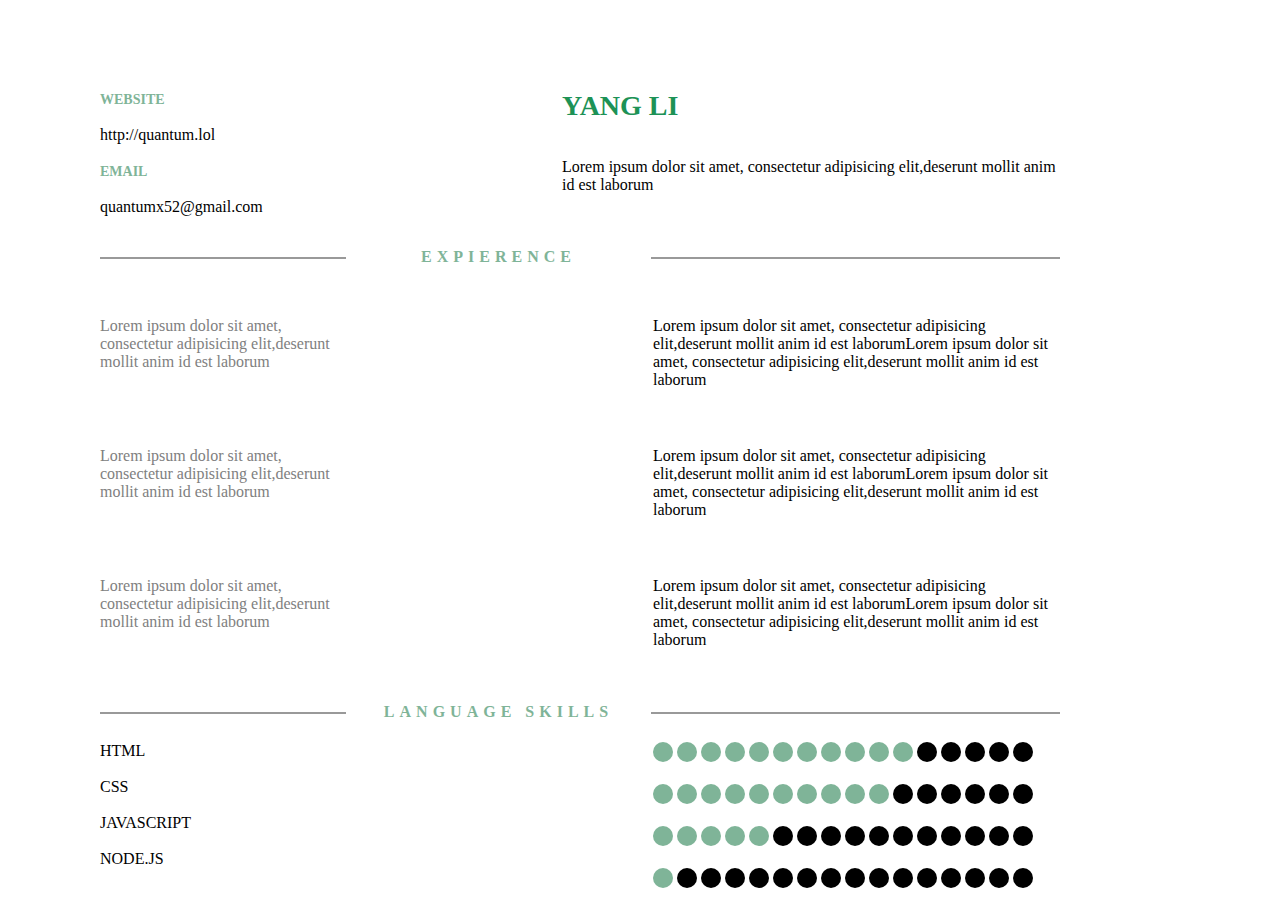
<file: 20161121/index.html>
<!DOCTYPE html>
<html lang="en">
	<head>
		<meta charset="UTF-8">
		<title>resume</title>
		<link link rel="stylesheet" type="text/css" href="style.css">
	</head>
	<body>
		<section>
			<div class="head">
			</div>
			<div class="t1">
				<div class="t11">
					<span>WEBSITE</span><br /><br />
					http://quantum.lol<br /><br />
					<span>EMAIL</span><br /><br />
					quantumx52@gmail.com
				</div>
				<div class="t12">
					<span>YANG LI</span>
					<br />
					<br />
					<br />
					Lorem ipsum dolor sit amet, consectetur adipisicing elit,deserunt mollit anim id est laborum
				</div>
			</div>
			<div id="space"><div id="div1"></div><div id="div3"><p>EXPIERENCE</p></div><div id="div2"></div></div>
		</div>
		<div class="t2">
			<div class="t21">
				<span>Lorem ipsum dolor sit amet, consectetur adipisicing elit,deserunt mollit anim id est laborum</span>
			</div>
			<div class="t22">
				<span>Lorem ipsum dolor sit amet, consectetur adipisicing elit,deserunt mollit anim id est laborumLorem ipsum dolor sit amet, consectetur adipisicing elit,deserunt mollit anim id est laborum</span>
			</div>
		</div>
		<div class="t3">
			<div class="t31">
				<span>Lorem ipsum dolor sit amet, consectetur adipisicing elit,deserunt mollit anim id est laborum</span>
			</div>
			<div class="t32">
				<span>Lorem ipsum dolor sit amet, consectetur adipisicing elit,deserunt mollit anim id est laborumLorem ipsum dolor sit amet, consectetur adipisicing elit,deserunt mollit anim id est laborum</span>
			</div>
		</div>
		<div class="t4">
			<div class="t41">
				<span>Lorem ipsum dolor sit amet, consectetur adipisicing elit,deserunt mollit anim id est laborum</span>
			</div>
			<div class="t42">
				<span>Lorem ipsum dolor sit amet, consectetur adipisicing elit,deserunt mollit anim id est laborumLorem ipsum dolor sit amet, consectetur adipisicing elit,deserunt mollit anim id est laborum</span>
			</div>
		</div>
		<div id="space"><div id="div1"></div><div id="div3"><p>LANGUAGE SKILLS</p></div><div id="div2"></div></div>
		<div class="l1">
			<div class="l11">
				HTML<br /><br />
				CSS<br /><br />
				JAVASCRIPT<br /><br />
				NODE.JS<br /><br />
			</div>
			<div class="l12">
				<div>
					<span></span> <span></span> <span></span> <span></span> <span></span> <span></span> <span></span> <span></span> <span></span> <span></span> <span></span> <span id="black"></span> <span id="black"></span> <span id="black"></span> <span id="black"></span>  <span id="black"></span><br /><br />
					<span></span> <span></span> <span></span> <span></span> <span></span> <span></span> <span></span> <span></span> <span></span> <span></span> <span id="black"></span> <span id="black"></span> <span id="black"></span> <span id="black"></span> <span id="black"></span>  <span id="black"></span><br /><br />
					<span></span> <span></span> <span></span> <span></span> <span></span> <span id="black"></span> <span id="black"></span> <span id="black"></span> <span id="black"></span> <span id="black"></span> <span id="black"></span> <span id="black"></span> <span id="black"></span> <span id="black"></span> <span id="black"></span>  <span id="black"></span><br /><br />
					<span></span> <span id="black"></span> <span id="black"></span>  <span id="black"></span>  <span id="black"></span>  <span id="black"></span>  <span id="black"></span>  <span id="black"></span>  <span id="black"></span>  <span id="black"></span>  <span id="black"></span>  <span id="black"></span> <span id="black"></span>  <span id="black"></span>  <span id="black"></span>  <span id="black"></span> 
				</div>
			</div>
		</div>
	</section>
</body>
</html>
</file>
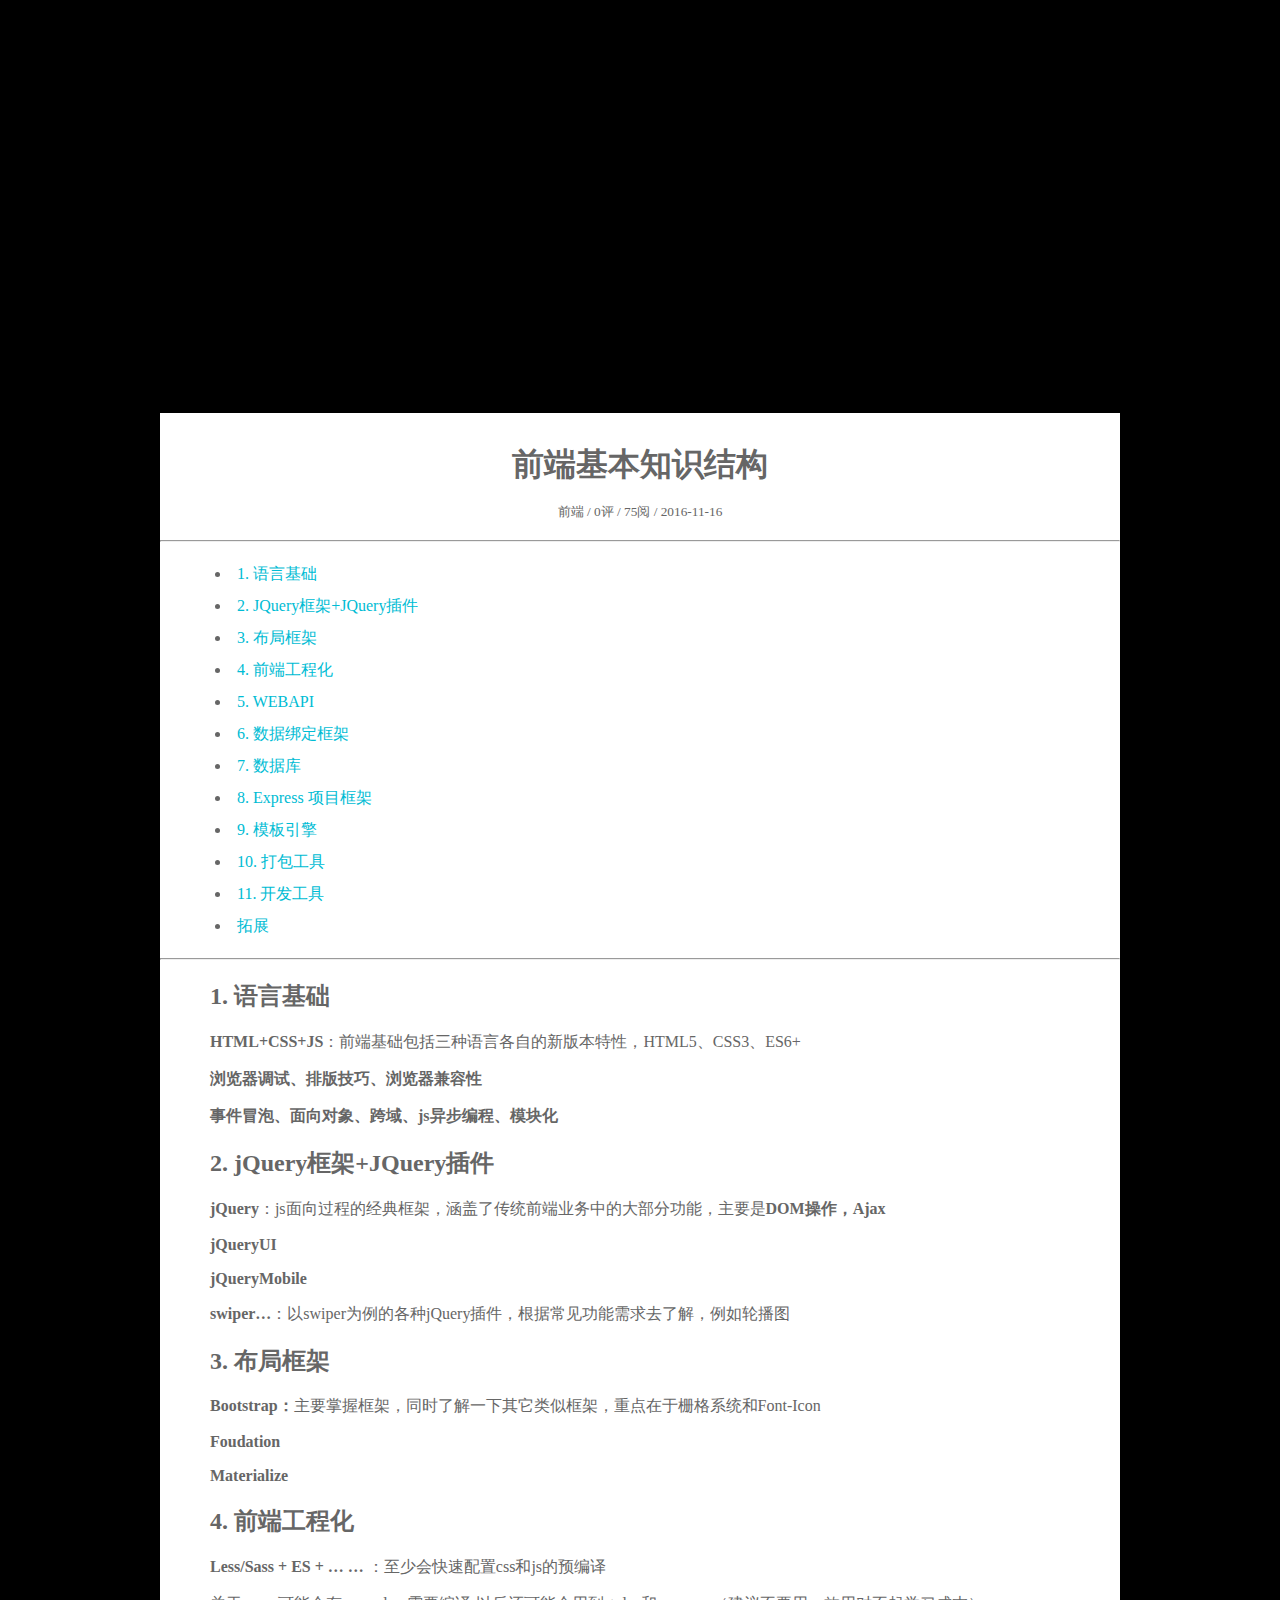
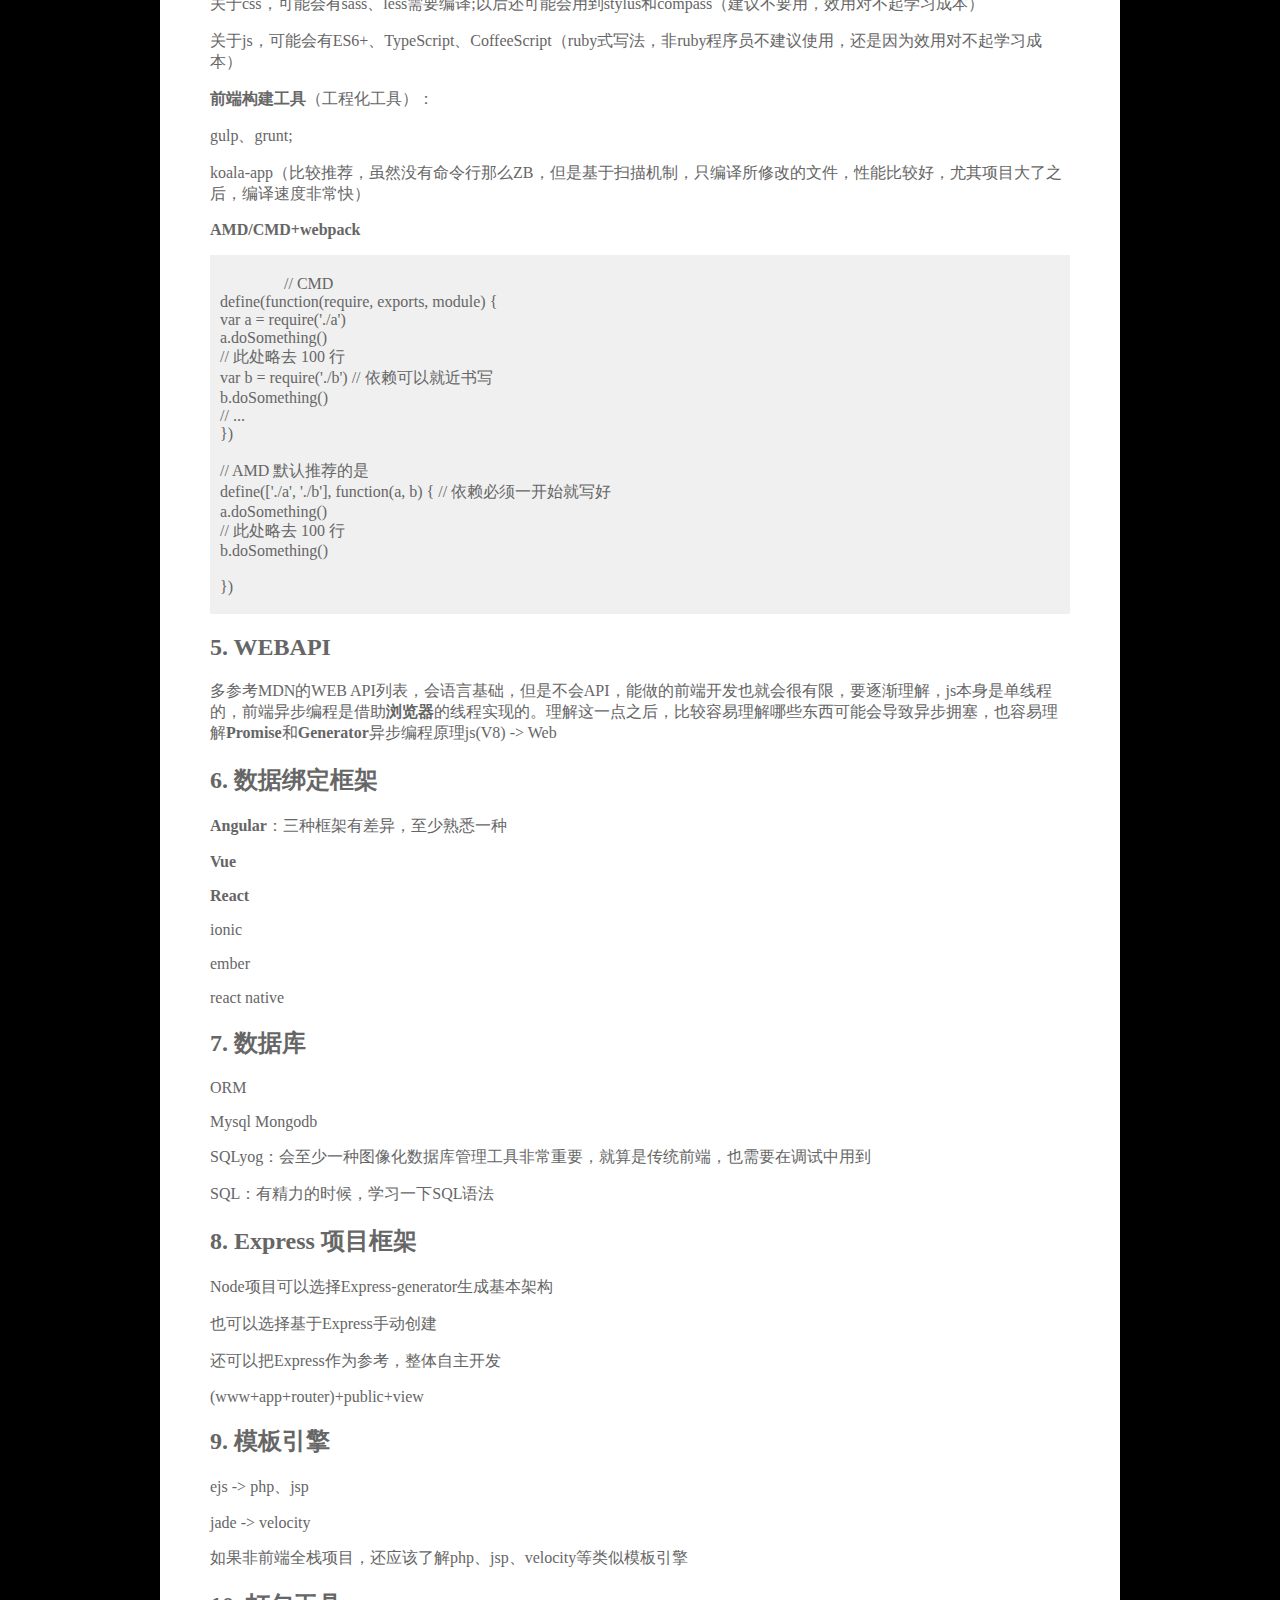
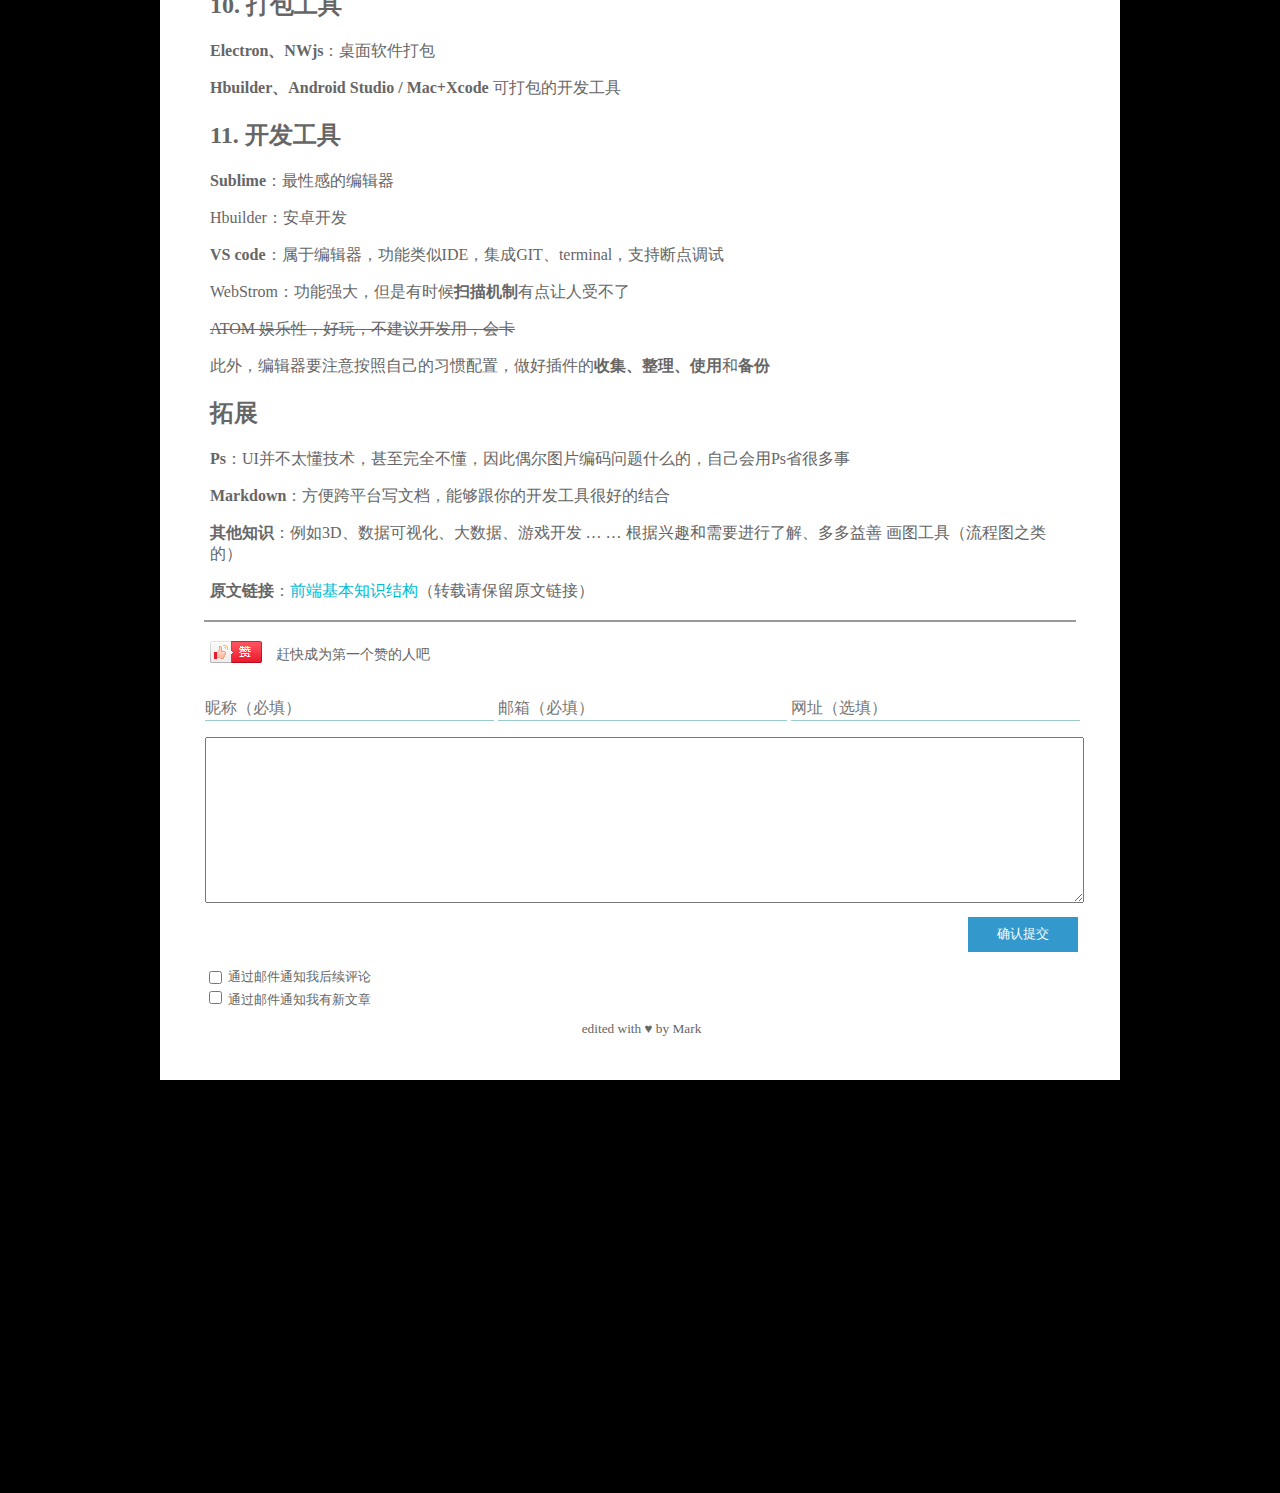
<file: 20161122/index.html>
<!DOCTYPE html>
<html lang="en">
    <head>
        <meta charset="UTF-8">
        <title>前端基本知识结构</title>
        <link rel="stylesheet" type="text/css" href="style.css">
    </head>
    <body>
        <div id="pixel">
            <h1>前端基本知识结构</h1>
            <div id="small"><small>前端 / 0评 / 75阅 / 2016-11-16</small></div>
            <hr>
            <ul>
                <li><a href="#q1">1. 语言基础</a></li>
                <li><a href="#q2">2. JQuery框架+JQuery插件</a></li>
                <li><a href="#q3">3. 布局框架</a></li>
                <li><a href="#q4">4. 前端工程化</a></li>
                <li><a href="#q5">5. WEBAPI</a></li>
                <li><a href="#q6">6. 数据绑定框架</a></li>
                <li><a href="#q7">7. 数据库</a></li>
                <li><a href="#q8">8. Express 项目框架</a></li>
                <li><a href="#q9">9. 模板引擎</a></li>
                <li><a href="#q10">10. 打包工具</a></li>
                <li><a href="#q11">11. 开发工具</a></li>
                <li><a href="#q12">拓展</a></li>
            </ul>
            <hr>
            <div id="x">
                <h2 id="q1">1. 语言基础</h2>
                <p> <b>HTML+CSS+JS</b>：前端基础包括三种语言各自的新版本特性，HTML5、CSS3、ES6+</p>
                <p><b>浏览器调试、排版技巧、浏览器兼容性</b></p>
                <p><b>事件冒泡、面向对象、跨域、js异步编程、模块化</b></p>
                <h2 id="q2">2. jQuery框架+JQuery插件</h2>
                <p><b>jQuery</b>：js面向过程的经典框架，涵盖了传统前端业务中的大部分功能，主要是<b>DOM操作，Ajax</b></p>
                <p><b>jQueryUI</b></p>
                <p><b>jQueryMobile</b></p>
                <p><b>swiper…</b>：以swiper为例的各种jQuery插件，根据常见功能需求去了解，例如轮播图</p>
                <h2 id="q3">3. 布局框架</h2>
                <p><b>Bootstrap：</b>主要掌握框架，同时了解一下其它类似框架，重点在于栅格系统和Font-Icon</p>
                <p><b>Foudation</b></p>
                <p><b>Materialize</b></p>
                <h2 id="q4">4. 前端工程化</h2>
                <p><b>Less/Sass + ES + … …</b> ：至少会快速配置css和js的预编译</p>
                <p>关于css，可能会有sass、less需要编译;以后还可能会用到stylus和compass（建议不要用，效用对不起学习成本）</p>
                <p>关于js，可能会有ES6+、TypeScript、CoffeeScript（ruby式写法，非ruby程序员不建议使用，还是因为效用对不起学习成本）</p>
                <p><b>前端构建工具</b>（工程化工具）：</p>
                <p>gulp、grunt;</p>
                <p>koala-app（比较推荐，虽然没有命令行那么ZB，但是基于扫描机制，只编译所修改的文件，性能比较好，尤其项目大了之后，编译速度非常快）</p>
                <p><b>AMD/CMD+webpack</b></p>
                <pre>
                // CMD
define(function(require, exports, module) {
var a = require('./a')
a.doSomething()
// 此处略去 100 行
var b = require('./b') // 依赖可以就近书写
b.doSomething()
// ...
})

// AMD 默认推荐的是
define(['./a', './b'], function(a, b) { // 依赖必须一开始就写好
a.doSomething()
// 此处略去 100 行
b.doSomething()

})
                </pre>
                <h2 id="q5">5. WEBAPI</h2>
                <p>多参考MDN的WEB API列表，会语言基础，但是不会API，能做的前端开发也就会很有限，要逐渐理解，js本身是单线程的，前端异步编程是借助<b>浏览器</b>的线程实现的。理解这一点之后，比较容易理解哪些东西可能会导致异步拥塞，也容易理解<b>Promise</b>和<b>Generator</b>异步编程原理js(V8) -> Web</p>
                <h2 id="q6">6. 数据绑定框架</h2>
                <p><b>Angular</b>：三种框架有差异，至少熟悉一种</p>
                <p><b>Vue</b></p>
                <p><b>React</b></p>
                <p>ionic</p>
                <p>ember</p>
                <p>react native</p>
                <h2 id="q7">7. 数据库</h2>
                <p>ORM</p>
                <p>Mysql Mongodb</p>
                <p>SQLyog：会至少一种图像化数据库管理工具非常重要，就算是传统前端，也需要在调试中用到</p>
                <p>SQL：有精力的时候，学习一下SQL语法</p>
                <h2 id="q8">8. Express 项目框架</h2>
                <p>Node项目可以选择Express-generator生成基本架构</p>
                <p>也可以选择基于Express手动创建</p>
                <p>还可以把Express作为参考，整体自主开发</p>
                <p>(www+app+router)+public+view</p>
                <h2 id="q9">9. 模板引擎</h2>
                <p>ejs -> php、jsp</p>
                <p>jade -> velocity</p>
                <p>如果非前端全栈项目，还应该了解php、jsp、velocity等类似模板引擎</p>
                <h2 id="q10">10. 打包工具</h2>
                <p><b>Electron、NWjs</b>：桌面软件打包</p>
                <p><b>Hbuilder、Android Studio / Mac+Xcode</b> 可打包的开发工具</p>
                <h2 id="q11">11. 开发工具</h2>
                <p><b>Sublime</b>：最性感的编辑器</p>
                <p>Hbuilder：安卓开发</p>
                <p><b>VS code</b>：属于编辑器，功能类似IDE，集成GIT、terminal，支持断点调试</p>
                <p>WebStrom：功能强大，但是有时候<b>扫描机制</b>有点让人受不了</p>
                <p style="text-decoration:line-through">ATOM 娱乐性，好玩，不建议开发用，会卡</p>
                <p>此外，编辑器要注意按照自己的习惯配置，做好插件的<b>收集、整理、使用</b>和<b>备份</b></p>
                <h2 id="q12">拓展</h2>
                <p>
<b>Ps</b>：UI并不太懂技术，甚至完全不懂，因此偶尔图片编码问题什么的，自己会用Ps省很多事</p>
				<p><b>Markdown</b>：方便跨平台写文档，能够跟你的开发工具很好的结合</p>
				<p><b>其他知识</b>：例如3D、数据可视化、大数据、游戏开发 … … 根据兴趣和需要进行了解、多多益善
画图工具（流程图之类的）</p>
				<b>原文链接</b>：<a href="http://www.unnuo.com/%e5%89%8d%e7%ab%af%e5%9f%ba%e6%9c%ac%e7%9f%a5%e8%af%86%e7%bb%93%e6%9e%84.html">前端基本知识结构</a>（转载请保留原文链接）
            </div>
            <br>
            <div id="div1"></div>
            <br>
            <img src="zan.png"> <span id="zan">赶快成为第一个赞的人吧</span>
            <br>
			<p class="user_info">
				<input type="text" name="author" id="author_input" value="" size="22" tabindex="1" placeholder="昵称（必填）"/>
				<input type="email" name="email" id="email_input" value="" size="22" tabindex="2" placeholder="邮箱（必填）"/>
				<input type="url" name="url" id="url_input" value="" size="22" tabindex="2" placeholder="网址（选填）"/>
			</p>
			<textarea name="comment" id="respond" rows="5" tabindex="4"></textarea>
			<div id="confirm"><div id="button"><input type="submit" id="submit" tabindex="5" value="确认提交"></div></div>
            <div id="check">
            <input type="checkbox" name="subscribe_comments" id="subscribe_comments" value="subscribe" style="width: auto; -moz-appearance: checkbox; -webkit-appearance: checkbox;">
            <label class="subscribe-label" id="subscribe-label1" for="subscribe_comments">通过邮件通知我后续评论</label>
            <br>
            <input type="checkbox" name="subscribe_blog" id="subscribe_blog" value="subscribe" style="width: auto; -moz-appearance: checkbox; -webkit-appearance: checkbox;">
            <label class="subscribe-label" id="subscribe-blog-label2" for="subscribe_blog">通过邮件通知我有新文章</label>
            </div>
            <div id="smallx"><small>edited with ♥ by Mark</small></div>
        </div>
    </body>
</html>
</file>
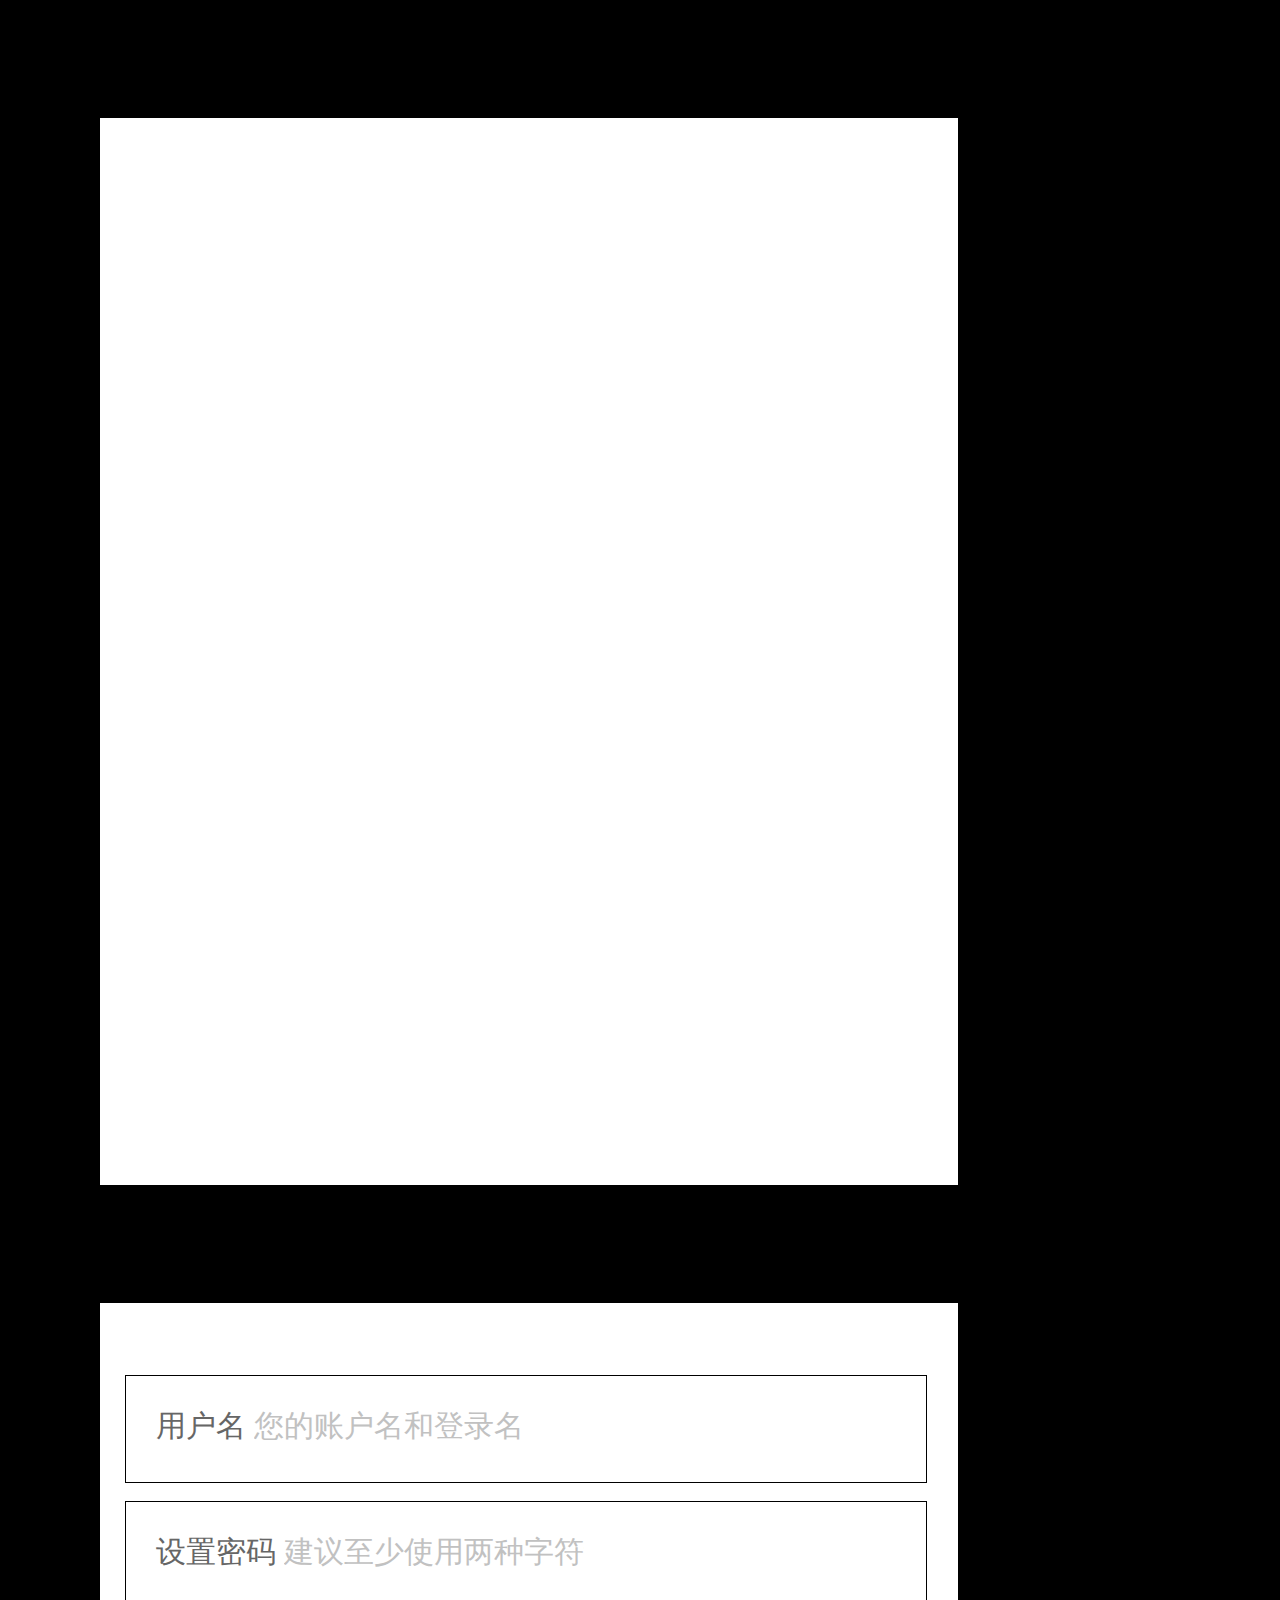
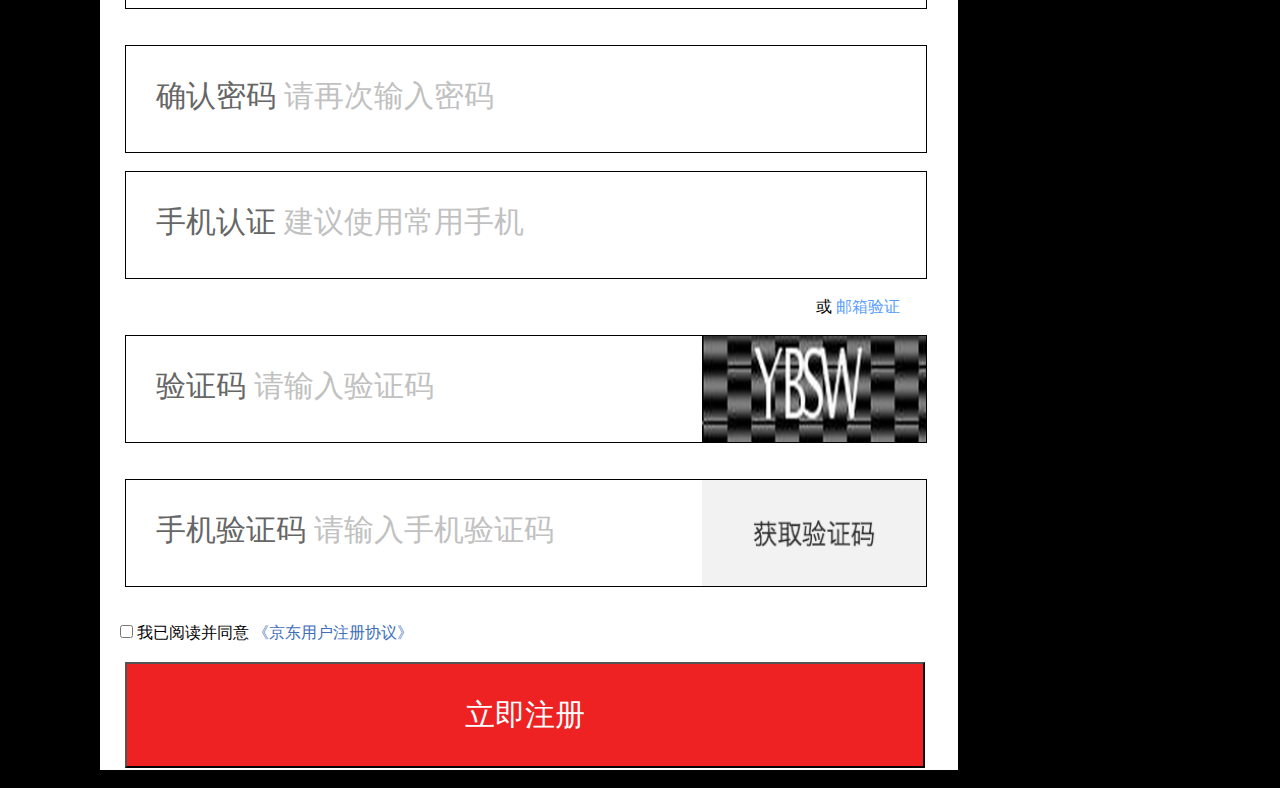
<file: 20161123/index.html>
<<<<<<< HEAD
<!DOCTYPE html>
<html lang="en">
<head>
	<meta charset="UTF-8">
	<title>Registeration</title>
	<link rel="stylesheet" type="text/css" href="style.css">
</head>
<body>
	<div class="content">
		
	</div>
</body>
=======
<!DOCTYPE html>
<html lang="en">
	<head>
		<meta charset="UTF-8">
		<title>Registeration</title>
		<link rel="stylesheet" type="text/css" href="style.css">
	</head>
	<body>
		<div class="content">
		<br>
		<br>
		<br>
		<br>
			<form action="" method="post">
				<div class="p" >
					<span class="first">
						用户名
					</span>
					<span>
						<input value="您的账户名和登录名" class="second"/>
					</span>
				</div>
				<br>
				<div class="p" >
					<span class="first">
						设置密码
					</span>
					<span>
						<input value="建议至少使用两种字符组合" class="second"/>
					</span>
				</div>
				<br>
				<br>
				<div class="p" >
					<span class="first">
						确认密码
					</span>
					<span>
						<input value="请再次输入密码" class="second"/>
					</span>
				</div>
				<br>
				<div class="p" >
					<span class="first">
						手机认证
					</span>
					<span>
						<input value="建议使用常用手机" class="second"/>
					</span>
				</div>
				<br>
				<div id="yanzheng">
					或
					<span style="color:#579dff" >邮箱验证</span>
				</div>
				<br>
				<div class="p" >
					<span class="first">
						验证码
					</span>
					<span>
						<input value="请输入验证码" class="second"/>
					</span>
					<img src="1.png" id="p1"/>
				</div>
				<br>
				<br>
				<div class="p" >
					<span class="first">
						手机验证码
					</span>
					<span>
						<input value="请输入手机验证码" class="second"/>
					</span>
					<img src="2.png" id="p2"/>
				</div>
				<br>
				<br>
				<input type="checkbox" id="cb" />
				我已阅读并同意
				<a style="color:#406eba;">《京东用户注册协议》</a>
				<br>
				<br>
				<input  id="zhuce" type="button" value="立即注册"/>
				<br>
			</form>
		</div>
	</body>
>>>>>>> 0484648c62b00b3e3851187f7ef5e0fb13008c61
</html>
</file>
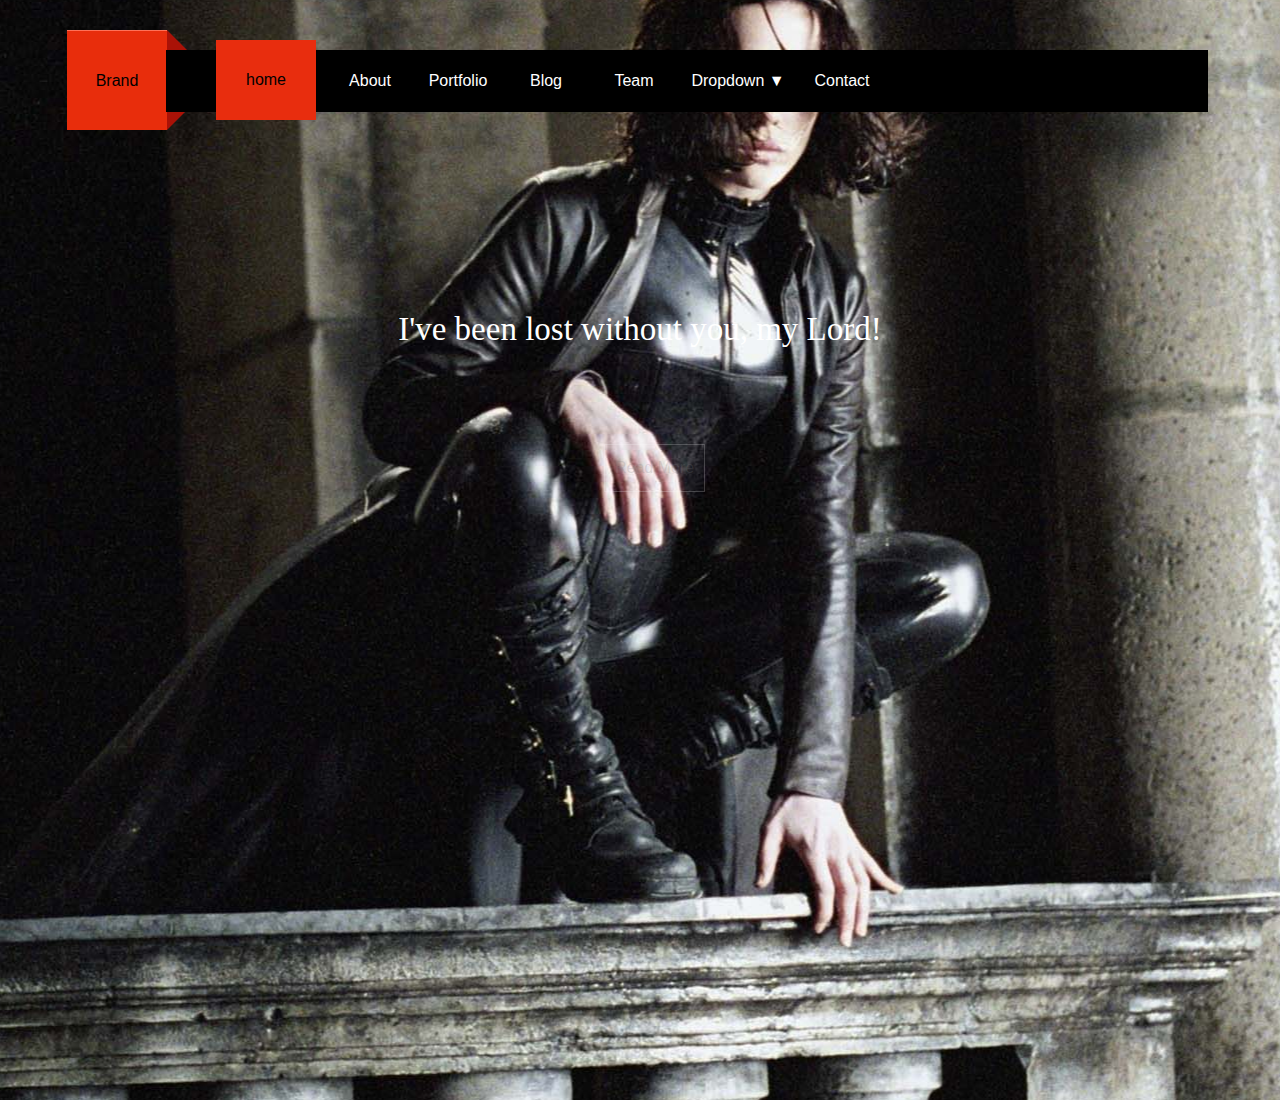
<file: 20161124/index.html>
<!DOCTYPE html>
<html lang="en">
	<head>
		<meta charset="UTF-8">
		<title>css position</title>
		<link rel="stylesheet" type="text/css" href="style.css">
	</head>
	<body>
		<div class="uni">
			<div class="container">
				<div class="brand">
					<div class="square">
					Brand	
					</div>
					<div class="tri1"></div>
					<div class="tri2"></div>
				</div>
				<div class="nav">
					<span id="h">home</span><span>About</span><span>Portfolio</span><span>Blog</span><span>Team</span><span id="d">Dropdown ▼</span><span>Contact</span>
				</div>
				<div class="txt"> I've been lost without you, my Lord!</div>
				<div class="button">Read More</div>
			</div>
		</div>
	</body>
</html>
</file>
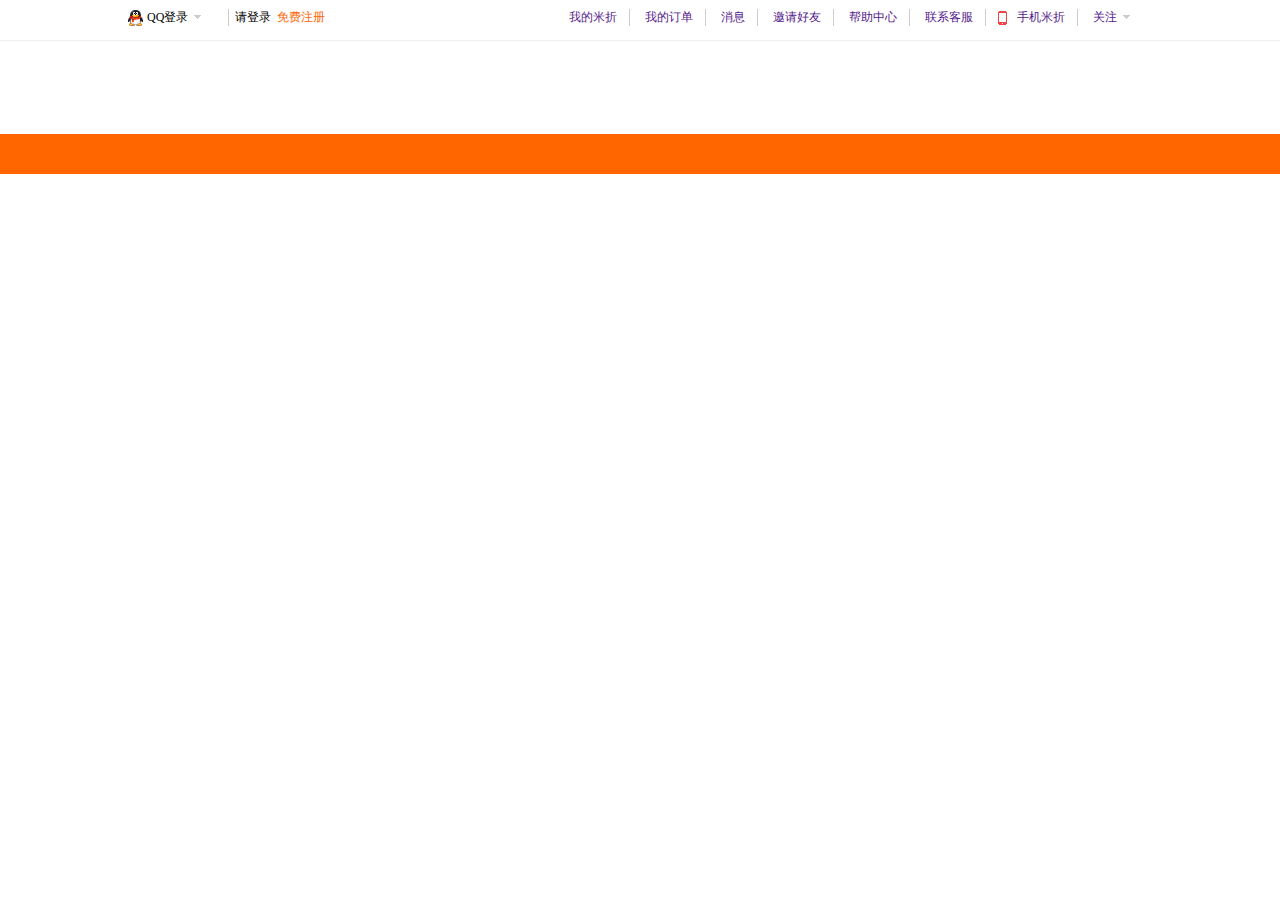
<file: 20161125/index.html>
<!DOCTYPE html>
<html lang="en">
	<head>
		<meta charset="UTF-8">
		<title>米折-我的时尚特卖会! 千万女性专属的品牌折扣特卖会</title>
		<link href="style.css" rel="stylesheet">
		<title>米折-我的时尚特卖会! 千万女性专属的品牌折扣特卖会</title>
		<meta name="description" content="国内时尚特卖网站,每天1折起，女装、鞋包、居家、母婴等进行品牌特卖,专业买手层层把关,确保品质,确保性价比。" />
		<meta name="keywords" content="米折,女性特卖,品牌特卖,返利,返利网" />
	</head>
	<body>
		<div class="container">
			<div class="header">
				<div class="nav_up">
					<div class="nav_up_left">
						<div class="nav_up_left_1">
							<div class="nav_up_left_1_qq"></div>
							 <span>&nbsp;QQ登录</span><span id="nav_up_left_1_downarrow"></span>
						</div>
						<div class="nav_up_left_2">&nbsp;
							<span>请登录&nbsp;</span>&nbsp;<a id="register_tag">免费注册</a>
						</div>
					</div>
					<div class="nav_up_right">
						<ul>
							<li><a href="">我的米折</a></li>
							<li><a href="">我的订单</a></li>
							<li><a href="">消息</a></li>
							<li><a href="">邀请好友</a><span id="nav_up_right_invitefriends"></span></li>
							<li><a href="">帮助中心</a></li>
							<li><a href="">联系客服</a></li>
							<li id="mizhemobile"><span id="nav_up_right_mizhemobile"></span><a href="">手机米折</a></li>
							<li id="nav_up_right_follow"></id><a href="">关注</a><span id="nav_up_left_1_downarrow"></span></li>
						</ul>
					</div>	
				</div>
				<div class="search"></div>
			</div>	
			<div class="nav_down"></div>
			<div class="content"></div>
			<div class="list">
				<div class="list_top"></div>
				<div class="list_describe"></div>
				<div class="list_wrap"></div>
				<div class="footer"></div>	
			</div>
		</div>
	</body>
</html>
</file>
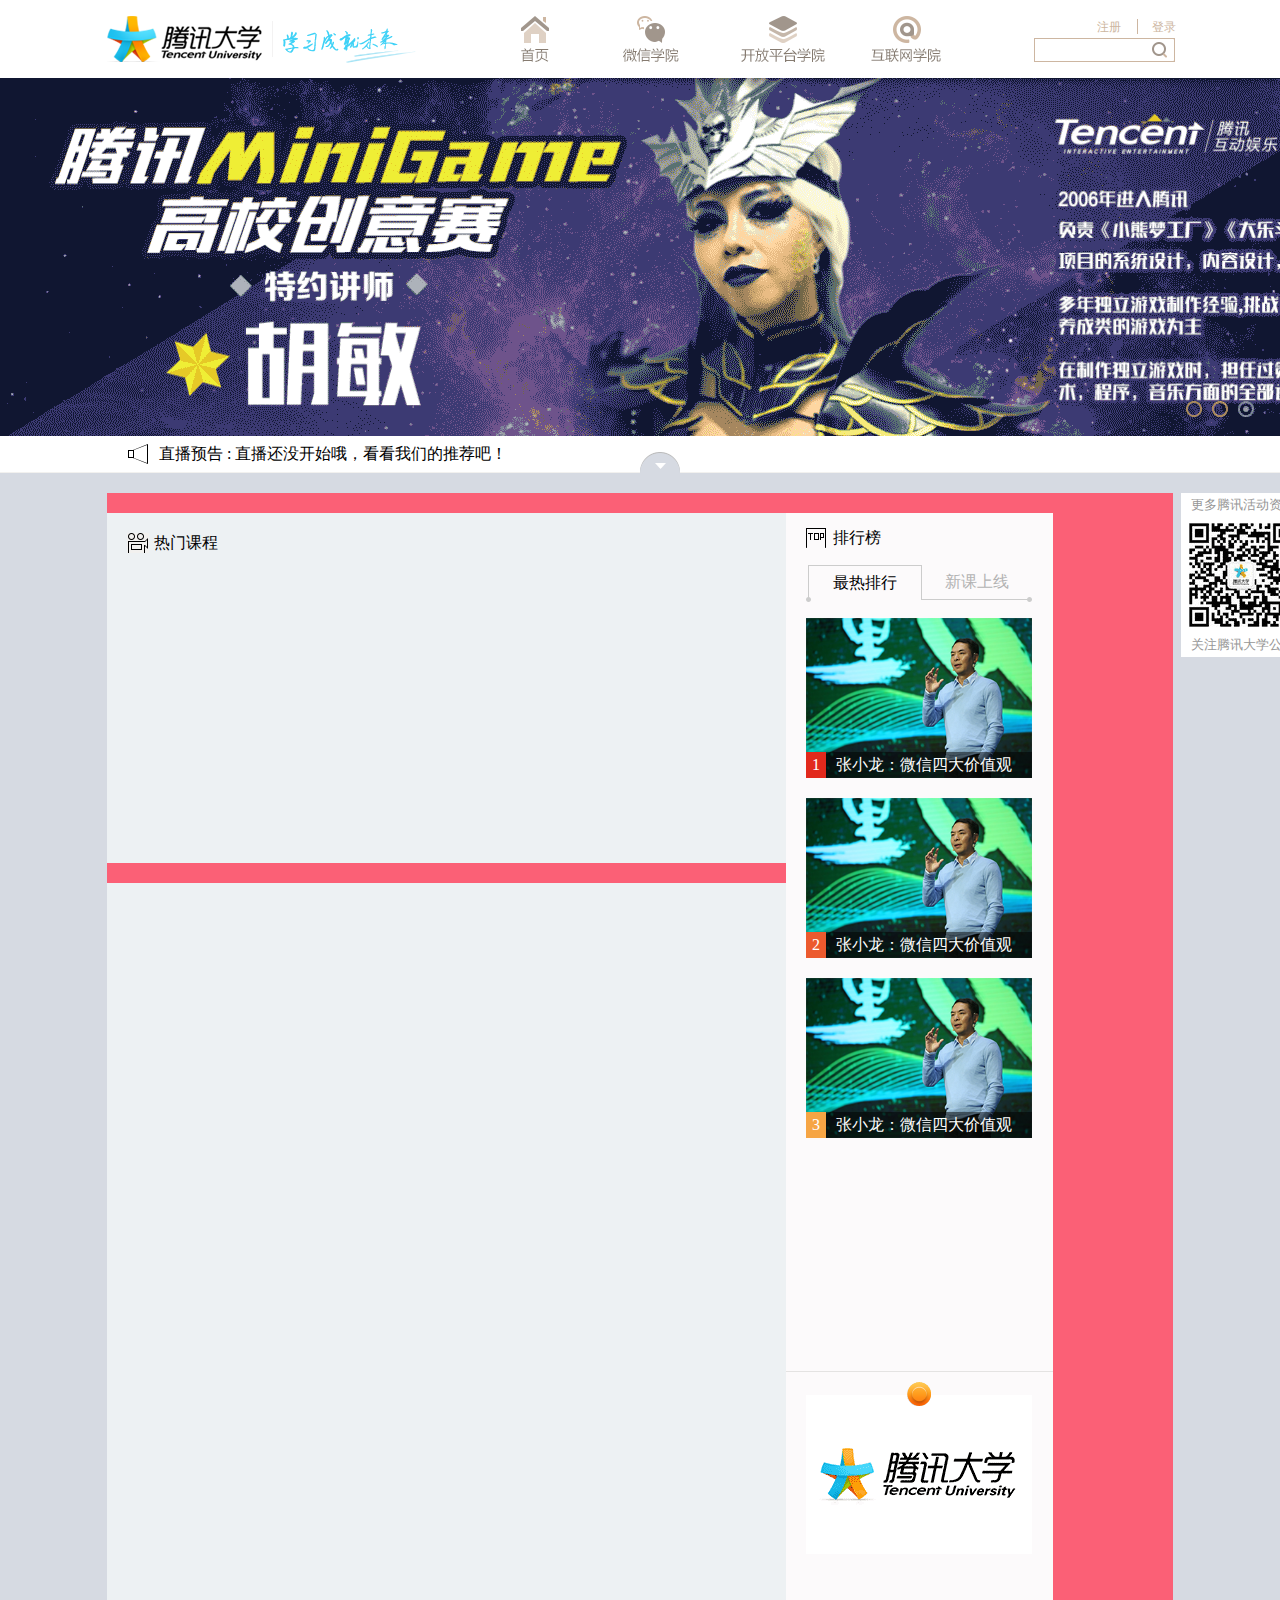
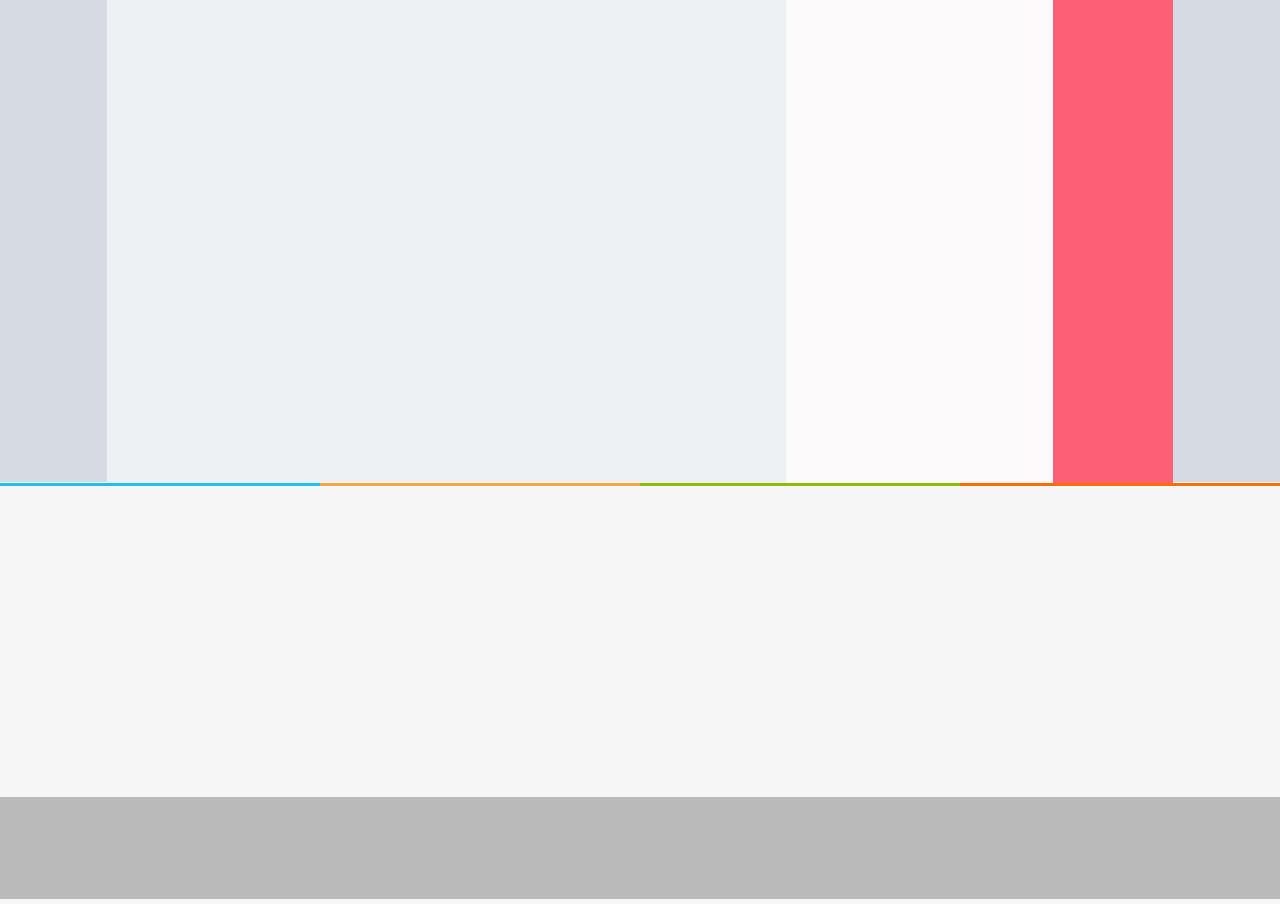
<file: 20161130/index.html>
<!DOCTYPE html>
<html lang="en">
	<head>
		<meta charset="UTF-8">
		<title>首页 | 腾讯大学</title>
		<link href="style.css" rel="stylesheet">
	</head>
	<body>
		<div class="nav">
			<div class="logo"></div>
			<div class="homepage"></div>
			<div class="wxxy"></div>
			<div class="kfptxy"></div>
			<div class="hlwxy"></div>
			<div class="zhuce">
				<div class="zhuce_up">
					<div class="wenzi">
						<div class="wenzi_left">注册</div>
						<div class="wenzi_right">登录</div>
					</div>
				</div>
				<div class="zhuce_down">
					<input type="text"><div class="search"></div>
				</div>
			</div>
		</div>
		<div class="carousel"></div>
		<div class="broadcast">
			<span class="alarm"></span>直播预告 : 直播还没开始哦，看看我们的推荐吧！
			<div class="downarrow"></div>
		</div>
		<div class="middlebody">
			<div class="content">
				<div class="QRcode">
					<span>更多腾讯活动资讯</span>
					<span>关注腾讯大学公号</span>
				</div>
				<div class="hotlectures">
					<a href="#" class="more">more</a>
					<div class="recorder">热门课程</div>
				</div>
				<div class="drylecture"></div>
				<div class="activities"></div>
				<div class="ranking">
					<div class="ranking_up">
						<div class="top clearfix">排行榜</div>
						<div class="ranklist clearfix">
							<div class="ranklist2">
								<div class="rank">
									<a href="#" target="_blank">
										<img src="./imgs/lc.jpg">
									</a>
									<div class="title"> <a href="#"><em class="first">1</em><span>刘超：互联网新时代需要什么样的UX设计人才 ？</span></a> </div>
								</div>
								<div class="rank">
									<a href="#" target="_blank">
										<img src="./imgs/lc.jpg">
									</a>
									<div class="title">
										<a href="#"><em class="second">2</em><span>刘超：互联网新时代需要什么样的UX设计人才 ？</span></a>
									</div>
								</div>
								<div class="rank">
									<a href="#" target="_blank">
										<img src="./imgs/lc.jpg">
									</a>
									<div class="title"> <a href="#"><em class="third">3</em><span>刘超：互联网新时代需要什么样的UX设计人才 ？</span></a> </div>
								</div>
							</div>
							<div id="li2">新课上线</div>
							<div class="ranklist1">
								<div class="rank">
									<a href="#" target="_blank">
										<img src="./imgs/zxl.jpg">
									</a>
									<div class="title"> <a href="#"><em class="first">1</em><span>张小龙：微信四大价值观</span></a> </div>
								</div>
								<div class="rank">
									<a href="#" target="_blank">
										<img src="./imgs/zxl.jpg">
									</a>
									<div class="title"> <a href="#"><em class="second">2</em><span>张小龙：微信四大价值观</span></a> </div>
								</div>
								<div class="rank">
									<a href="#" target="_blank">
										<img src="./imgs/zxl.jpg">
									</a>
									<div class="title"> <a href="#"><em class="third">3</em><span>张小龙：微信四大价值观</span></a> </div>
								</div>
							</div>
							<div id="li1">最热排行</div>
						</div>
					</div>
					<div class="txdx">
						<div class="tag"></div>
					</div>
				</div>
			</div>
			<div class="line"> <i class="blue"></i> <i class="yellow"></i> <i class="green"></i> <i class="orange"></i> </div>
			<div class="footer">
				<div class="footer_content">
					<div class="footer_content_container">
						
					</div>
				</div>
				<div class="copyright">
					<div class="copyright_content"></div>
				</div>
			</div>
		</div>
	</body>
</html>
</file>
<file: 20161122/style.css>
* {
    font-family: Microsoft YaHei;
    color: #666666;
}

body {
    margin: 0;
    background-color: black;
}


#pixel {
    margin: 413px auto;
    width: 960px;
    background: white;
}


hr {
	color: grey;
}

h1 {
    padding-top: 30px;
    margin: 0 auto;
    text-align: center;
}
#small {
	margin-top: 15px;
    text-align: center;
    height: 5px;
    width: 100%;
    padding-bottom: 25px;
}
ul {
	color: grey;
    margin-left: 15px;
    list-style-type: disc;
    list-style-position: inside;
 }

li {
    box-sizing: border-box;
	line-height: 32px;
    font-size: 16px;
    display: list-item;
}

p {
/*    font-size: 22px;
     align="center";*/
}
a{
    text-decoration:none;
    color: #00bcd4;
}
#x{
    height: 100%;
    margin-left:50px;
    margin-right:50px;
}

pre {
    background: #F0F0F0;
    padding-top: 20px;
    padding-left: 10px;
}

#div1{ width:870px; height:0px; border:#999 1px solid; margin:0 auto;}

img {
    margin-left: 50px;
}

#zan {
    display: inline-block;
    font-size: 14px;
    line-height: 30px;
    vertical-align: middle;
    margin-left: 10px;
    margin-bottom: 10px;
}

.user_info {
    margin-left: 45px;
}

.user_info input {
    width: 289px;
    height: 25px;
    display: inline-block;
    margin: 5px 0;
    padding: 5px;
    line-height: 25px !important;
    -webkit-transition: all ease-in-out .2s;
    transition: all ease-in-out .2s;
    color: #aaa !important;
    border: 0;
    border-bottom: 1px solid #9cc;
    outline: 0;
    font-family: inherit;
    font-size: inherit;
    line-height: inherit;
    line-height: normal;
    font: inherit;
    margin: 0;
    color: inherit;
    padding: 0;
    list-style-type: none;a
    -webkit-box-sizing: border-box;
    -moz-box-sizing: border-box;
    box-sizing: border-box;
}
#respond {
    margin-left: 45px;
    width: 873px;
    height: 160px;
}

#confirm {
    margin-left: 45px;
    width: 873px;
    height: 36px;
    margin-top: 10px;
    margin-bottom: 10px;
}

#button {
    float: right;
}

#submit {
    width: 110px;
    padding: 5px;
    height: 35px;
    background: #39c;
    color: #fff !important;
    text-align: center;
    border: 0;
    outline: 0;
    cursor:pointer;
}

#submit:hover  {
    background: #9cc;
}

#smallx {
    margin-left: 45px;
    margin-top: 15px;
    text-align: center;
    width: 873px;
    height: 36px;
    padding-bottom: 25px;
}

#check {
    font-size:13px;
    margin-left: 45px;
    margin-top: 15px;
    width: 873px;
    height: 36px;
}

#subscribe-label1 {
    text-align: center;
    vertical-align: 3px;
    height: 10px;
}

#subscribe_blog {
    padding-top: 10px;
}
#subscribe-label2 {
    vertical-align: 10px;
}
</file>
<file: 20161123/style.css>
* {
	margin: 0;
	padding: 0;
}

body {
	background: #000000;
}

.content {
	margin-top: 100px;
	width: 858px;
	height: 1067px;
	background: #fff;
	margin-left: 100px;
}

input {
	outline: none;
}
.p{
	border:1px solid #000000;
	width:800px;
	height:106px;
	margin-left: 25px;
}
.first{
	color:#666666;
	margin-left:30px;
	font-size:30px;
	text-align:center;
}
.second{
	border:0 none;
	color:#c1c1c1;
	font-size:30px;
	width:300px;
	height:100px;
	text-align:left;
}
#yanzheng{
	width:800px;
	height:20px;
	text-align:right;
}
#p1{
	width:224px;
	height:106px;
	float:right;
}
#p2{
	width:224px;
	height:106px;
	float:right;
}
#zhuce{
	width:800px;
	height:106px;
	font-size:30px;
	text-align:center;
	background:#ee2222;
	color:white;
	margin-left: 25px;
}

#cb {
	margin-left: 20px;
}
</file>
<file: 20161124/style.css>
* {
	margin: 0;
	padding: 0;
	font-family: arial;
}

.uni {
	width: 100%;
	background: url(bg.jpg) no-repeat 67% 70%;
}

.container{
	width: 1210px;
	height: 1100px;
	margin: 0 auto;
	position: relative;

}

.brand {
	height: 100px;
	width: 120px;
	top: 30px;
	left: 32px;
	position: absolute;
}

.square {
	border-top: 1px #ff7158 solid;
	height: 99px;
	width: 100px;
	position: relative;
	background: #e82d0c;
	line-height: 99px;
	text-align: center;
}

.tri1 {
    border-bottom: 20px solid #aa1207;
    border-right: 20px solid transparent;
    top: 0px;
    right: 0px;
    position: absolute;
}

.tri2 {
    border-top: 20px solid #aa1207;
    border-right: 20px solid transparent;

    bottom: 0px;
    right: 0px;
    position: absolute;
}

.nav{
	position: absolute;
	top: 50px;
	left: 131px;
	width: 1012px;
	padding-left: 30px;
	height: 62px;
	background: #000000;
	position: relative;
}

.button {
	height: 46px;
	width: 99px;
	position: absolute;
	color: grey;
	top: 444px;
	left: 569px;
	text-align: center;
	line-height: 46px;
	outline: none;
	border: none;
	cursor: pointer;
	border: 1px solid #ffffff;
	opacity: 0.2;
}

.button:hover{
	opacity: 1;
}

span {
	text-align: center;
	display: block;
	width: 68px;
	height: 62px;
	line-height: 62px;
	color: white;
	text-align: 13px;
	float: left;
	margin-left: 20px;
}

#d {
	width: 100px;
}

span:hover {
	width: 68px;
	height: 80px;
	background: #e82d0e;
	color: black;
	position: relative;
	bottom: 10px;
	line-height: 80px;
	cursor: pointer;
}

#h {
	width: 100px;
	height: 80px;
	background: #e82d0e;
	color: black;
	position: relative;
	bottom: 10px;
	line-height: 80px;
}

#d:hover {
	width: 100px;
	height: 80px;
	background: #e82d0e;
	color: black;
	position: relative;
	bottom: 10px;
	line-height: 80px;
}

.txt {
	width: 686px;
	height: 52px;
	color: white;
	position: absolute;
	top: 311px;
	right: 262px;
	font-size: 33px;
	font-weight: 100;
	font-family: 'Helvetica Neue';
	text-align: center;
}
</file>
<file: 20161125/style.css>
* {
	padding: 0;
	margin: 0;
}

#register_tag {
	color: #ff6707;
}

span, a{
	cursor: pointer;
	text-decoration:none; 
}

.container {
	height: 100%;
	width: 100%;
}


.content {
	height: 173px;
	width: 1263px; 
	background: #fff;
	margin: 0 auto;
}

.nav_up {
	height: 40px;
	border-bottom: 1px #eeeeee solid;
	font-size: 12px;
	line-height: 17px;
	padding: 0 127px;
	overflow: hidden;
}

.search {
	height: 93px;
	margin: 0 127px;
}

.nav_down {
	height: 40px;
/*	padding-right: 127px;
	padding-left: 127px;*/
	background: #ff6600;
}

.nav_up_left {
	height: 40px;
	width: 237px;
	float: left;
}

.nav_up_left_1 {
	height: 17px;
	width: 101px;
	float: left;
	margin: 9px 0;
	border-right: 1px #cccccc solid;
}

.nav_up_left_1_qq {
	width: 17px;
	height: 17px;
	float: left;
	background: url(./imgs/icons1.png);
	background-position-x:  -21px;
	background-position-y: 141px;
}

#nav_up_left_1_downarrow {
    display: inline-block;
    height: 7px;
    width: 20px;
    margin-left: 4px;
    background: url(./imgs/icons1.png);
    background-position-x: -23px;
    background-position-y: 219px;
}

.nav_up_left_2 {
	width: 130px;
	float: left;
	margin: 9px 0;
}

.nav_up_right {
	height: 40px;
	width: 596px;
	float: right;
}

.nav_up_left_1_qq {
	height: 17px;
	height: 17px;
}

.nav_up_right ul {
	list-style:none;
	width: auto;
}

.nav_up_right li {
	display: inline-block;
	height: 17px;
	font-size: 12px;
	line-height: 17px;
	margin: 9px 0;
	padding-left: 12px;
	padding-right: 12px;
	border-right: 1px #cccccc solid;
}

#mizhemobile {
	position: relative;
	padding-left: 28px;
}

#nav_up_right_mizhemobile {
    background: url(./imgs/shouji3.jpg) no-repeat;
    display: inline-block;
    width: 14px;
    height: 18px;
    position: absolute;
    top: -2px;
    left: 9px;
}

#nav_up_right_invitefriends {
	background: url(./imgs/icons1.png) no-repeat;
}

#nav_up_right_follow {
	border: none;
}
</file>
<file: 20161130/style.css>
*{
	margin: 0;
	padding: 0;
	font-family: Microsoft YaHei;
}


a {
	text-decoration: none;
}

.clearfix:before, .clearfix:after {
    content: "";
    display: table;
}

.clearfix:after {
    clear: both;
}

.nav {
	height: 78px;
	width: 1066px;
	margin: 0 auto;
}

.logo {
	height: 78px;
	width: 379px;
	background-image: url(./imgs/logo.png);
	float: left;
}

.homepage {
	height: 78px;
	width: 100px;
	background-image: url(./imgs/nav.png);
	float: left;
}

.homepage:hover {
	background-image: url(./imgs/nav-on.png);
}

.wxxy {
	height: 78px;
	width: 100px;
	background-image: url(./imgs/nav.png);
	background-position-x: -113px;
	float: left;
	margin-left: 17px;
}

.wxxy:hover {
	background-image: url(./imgs/nav-on.png);
	transition: all 2s;
}

.kfptxy {
	height: 78px;
	width: 100px;
	background-image: url(./imgs/nav.png);
	float: left;
	margin-left: 30px;
	background-position-x: -246px;
}

.kfptxy:hover {
	background-image: url(./imgs/nav-on.png);
}

.hlwxy {
	height: 78px;
	width: 100px;
	background-image: url(./imgs/nav.png);
	float: left;
	margin-left: 25px;
	background-position-x: -380px;
}

.hlwxy:hover {
	background-image: url(./imgs/nav-on.png);
}

.zhuce {
	height: 78px;
	width: 139px;
	float: right;
	color: #cdb6a1;
}

.zhuce_up {
	height: 38px;
	width: 139px;
}

.wenzi {
	position: relative;
    top: 19px;
    right: -63px;
	height:15px;
	width: 81px;
	font-size: 12px;
	margin-bottom: 5px;
}

.wenzi_left {
	float: left;
	height: 15px;
	width: 40px;
	border-right: 1px solid #cdb6a1;
	vertical-align: top;
}

.wenzi_right{
	padding-left: 14px;
	height: 15px;
	width: 26px;
	float: right;
}

.zhuce_down {
	height: 22px;
	width: 139px;
	border: 1px solid #cdb6a1;
	margin-bottom: 16px;
}

input {
	border: none;
	height: 20px;
	width: 114px;
}

.search {
	float: right;
	height: 22px;
	width: 25px;
	background-image: url(./imgs/search.png);
}

.carousel {
	width: 1439px;
	height: 358px;
	background-image: url(./imgs/carousel.gif);
	margin: 0 auto;
}

.broadcast {
	width: 1066px;
	height: 36px;
	margin: 0 auto;
	line-height: 36px;
	vertical-align: middle;
}

.alarm {
	height: 36px;
	width: 22px;
	background-image: url(./imgs/alarm.gif);
	margin-left: 20px;
	margin-right: 10px;
	display: inline-block;
	float: left;
}

.downarrow {
	height: 21px;
	width: 40px;
	background-image: url(./imgs/downarrow.gif);
	position: relative;
    top: -20px;
    left: 533px;
}

.middlebody {
	width: 100%;
	height: 1609px;
	border-top: 1px #f2f1ef solid;
	background-color: #d6dae2;
}

.content {
	height: 1590px;
	width: 1066px;
	margin: 0 auto;
	margin-top: 20px;
	background-color: #fb6076;
}

.QRcode {
	height: 164px;
	width: 120px;
	background-image: url(./imgs/QRcode.gif);
	background-repeat: no-repeat;
	background-position: center;
	background-color: #fff;
	position: relative;
    top: 0px;
    left: 1074px;
}

.QRcode	span{
    font-size: 13px;
    color: #969696;
    display: block;
    padding-top: 3px;
    margin-bottom: 119px;
    margin-left: 10px;
}

.hotlectures {
	height: 350px;
	width: 780px;
	background-color: #edf1f3;
	position: relative;
    top: -144px;
}

.drylecture {
	height: 500px;
	width: 780px;
	background-color: #edf1f3;
    position: relative;
    top: -124px;
}

.activities {
	height: 700px;
	width: 780px;
	background-color: #edf1f3;
    position: relative;
    top: -124px;
}

.top {
	float: left;
	height: 20px;
	width: 80px;
	padding-left: 27px;
	background-image: url(./imgs/top.gif);
	background-position:left top; 
	background-repeat: no-repeat;
}


.ranking {
	height: 1571px;
	width: 267px;
	background-color: #fcfafb;
    position: absolute;
    top: 513px;
    right: 227px;
}

.ranking_up {
	width: 227px;
	height: 823px;
    padding: 15px 20px 20px 20px;
    border-bottom: 1px solid #e4e3e2;
    background-color: #fcfafb;
}

.ranking_up span{
	color: #fff;
	float: left;
    padding-left: 10px;
    width: 188px;
    line-height: 26px;
    color: #ffffff;
    white-space: nowrap;
    word-wrap: normal;
    text-overflow: ellipsis;
    overflow: hidden;
}


#li2, #li1{
	display: block;
	height: 34px;
	line-height: 34px;
	text-align: center;
	position: absolute;
}

.ranklist {
	height: 540px;
	width: 226px;
	background-image: url(./imgs/rank-tab-gray-bg.png);
	background-position:left top; 
	background-repeat: no-repeat;
	position: relative;
	top: 20px;
	left: 0px;
	float: left;
}


#li2 {
	border-bottom: 1px #cccccc solid;
	color: #b3b3b3;
    top: -3px;
    left: 115px;
	width: 111px;
}

#li1 {
	border: 1px #cccccc solid;
	border-bottom: none;
	color: #000;
    top: -3px;
    left: 2px;
    width: 112px;
}


#li2:hover {
	border: 1px #cccccc solid;
	border-bottom: none;
	color: #000;
	left: 113px;
    width: 110px;
}

#li2:hover ~ #li1 {
	border-bottom: 1px #cccccc solid;
	border-top: none;
	border-left: none;
	border-right: none;
	color: #b3b3b3;
}

#li2:hover ~ .ranklist1 {
	z-index: 3;
}

.ranklist2:hover ~ #li1 {
	border-bottom: 1px #cccccc solid;
	border-top: none;
	border-left: none;
	border-right: none;
	color: #b3b3b3;
}

.ranklist2:hover + #li2 {
	border-left: 1px #cccccc solid;
	border-right: 1px #cccccc solid;
	border-top: 1px #cccccc solid;
	border-bottom: none;
	color: #000;
	left: 113px;
    width: 110px;
}

.ranklist2:hover ~ .ranklist1 {
	display: none;
}

.rank, img {
	width: 226px;
	height: 160px;
}

.rank {
	margin-top: 20px;
	position: relative;
}

.title {
	position: absolute;
    left: 0;
    right: 0;
    bottom: 0;
    height: 26px;
    background: rgba(0,0,0,0.5);
}

em {
    float: left;
    width: 20px;
    line-height: 26px;
    color: #fff;
    text-align: center;
    font-style:normal;
}

.first {
	background-color: #e2291c;
}

.second {
	background-color: #ec5a2e;
}

.third {
	background-color: #f6a544;
}

.ranklist1 {
	height: 770px;
	width: 226px;
	position: absolute;
	top: 30px;
/*	background: blue;*/
	overflow: hidden;
	z-index: 5;
}

 .ranklist2 {
	height: 770px;
	width: 226px;
	position: absolute;
	top: 30px;
/*	background: yellow;*/
	display: block;
	overflow: hidden;
	z-index: 4;
}

.ranking_down {
	width: 226px;
	height: 747px;
}

.txdx {
	margin: 0 auto;
	height: 172px;
	width: 227px;
	position: relative;
	top: 10px;
	background-image: url(./imgs/txdx.gif);
}

.tag {
	width: 24px;
	height: 24px;
	background-image: url(./imgs/icon-mark.png);
	position: relative;
	left: 101px;
}

.footer {
	height: 417px;
	width: 100%;
	background-color: #f6f6f6;
}

.line {
	position: relative;
    width: 100%;
    height: 3px;
    border-bottom: 1px solid #ffffff;
    overflow: hidden;
}


.blue {
	height: 3px;
    background-color: #1fc0ef;
    position: absolute;
    left: 0;
    top: 0;
    width: 25%;
    float: left;
}

.yellow {
	height: 3px;
	background-color: #f6a544;
	position: absolute;
    left: 25%;
    top: 0;
    width: 25%;
    float: left;
}

.green {
	height: 3px;
	background-color: #8cbe00;
	position: absolute;
    left: 50%;
    top: 0;
    width: 25%;
    float: left;
}

.copyright {
	background-color: #bababa;
	height: 102px;
	width: 100%;
}

.copyright_content {
	background-color: #bababa;
	height: 102px;
	width: 1066px;
	margin: 0 auto;
}

.footer_content {
	height: 310px;
}

.orange {
	height: 3px;
	background-color: #ff6c00;
	position: absolute;
    left: 75%;
    top: 0;
    width: 25%;
    float: left;
}

.more {
	float: right;
    font-size: 12px;
    color: #888888;
    text-decoration: none;
    cursor: auto;
}

.hotlectures .more {
	position: relative;
	top: 32px;
	right: 20px;
}

.recorder {
	float: left;
	margin: 20px;
	height: 20px;
	width: 80px;
	padding-left: 27px;
	background-image: url(./imgs/recorder.gif);
	background-position:left top; 
	background-repeat: no-repeat;
}
</file>
<file: 20161121/style.css>
/* http://meyerweb.com/eric/tools/css/reset/ 
   v2.0 | 20110126
   License: none (public domain)
*/

html, body, div, span, applet, object, iframe,
h1, h2, h3, h4, h5, h6, p, blockquote, pre,
a, abbr, acronym, address, big, cite, code,
del, dfn, em, img, ins, kbd, q, s, samp,
small, strike, strong, sub, sup, tt, var,
b, u, i, center,
dl, dt, dd, ol, ul, li,
fieldset, form, label, legend,
table, caption, tbody, tfoot, thead, tr, th, td,
article, aside, canvas, details, embed, 
figure, figcaption, footer, header, hgroup, 
menu, nav, output, ruby, section, summary,
time, mark, audio, video {
	margin: 0;
	padding: 0;
	border: 0;
	font-size: 100%;
	font: inherit;
	vertical-align: baseline;
}
/* HTML5 display-role reset for older browsers */
article, aside, details, figcaption, figure, 
footer, header, hgroup, menu, nav, section {
	display: block;
}

ol, ul {
	list-style: none;
}
blockquote, q {
	quotes: none;
}
blockquote:before, blockquote:after,
q:before, q:after {
	content: '';
	content: none;
}
*{
     font-family: "Microsoft YaHei" ! important; 
}
table {
	border-collapse: collapse;
	border-spacing: 0;
}

section {
    height: 100%;
    width: 100%;
}

p {
    letter-spacing: 5px;
    color: #7fb498;
    font-weight:800;
}

.t11 span {
    color: #7fb498;
    font-weight:800;
    font-size: 14px;
}

.t12 span{
    color: #1d9256;
    font-size: 28px;
    font-weight:800;
}


.head {
    width: 100%;
    height: 90px;
    margin:0 auto;
}

.t1 {
    margin-left: 100px;
    width: 960px;
    height: 162px;
}

.t11 {
    float: left;
    width:262px;
    height:162px;
    display: inline-block;
}

.t12 {
    float：right；
    height:162px;
    margin-left:200px;
    width:498px;
    display: inline-block;
}

#div1{  width:244px; height:0px; border:#999 1px solid; float:left; margin-top: 5px; display: inline-block;}
#div2{ width:407px; height:0px; border:#999 1px solid; float:left; margin-top: 5px; display: inline-block;}
#div3{ float:left; height:10px; width: 285px; line-height:10px; margin:0px 10px; text-align:center; display: inline-block;}

#space {
    height: 15px;
    width: 960px;
    margin-left: 100px;
}

.t2 {
    margin-top: 50px;
    margin-left: 100px;
    width: 960px;
    height: 100px;
    margin-bottom: 30px;
}

.t21 {
    width: 244px;
    height: 100px;
    float:left;
    display: inline-block;
}

.t22 {
    width: 407px;
    height: 100px;
    float:right;
    display: inline-block;
}

.t3 {
    margin-left: 100px;
    width: 960px;
    height: 100px;
    display: block;
    margin-bottom: 30px;
}

.t31 {
    width: 244px;
    height: 100px;
    float:left;
    display: inline-block;
}

.t32 {
    width: 407px;
    height: 100px;
    float:right;
    display: inline-block;
}

.t4 {
    margin-left: 100px;
    width: 960px;
    height: 100px;
    display: block;
    margin-bottom: 30px;
}

.t41 {
    width: 244px;
    height: 100px;
    float:left;
    display: inline-block;
}

.t42 {
    width: 407px;
    height: 100px;
    float:right;
    display: inline-block;
}

.t21 span, .t31 span, .t41 span{
    color: grey;
}

.l1 {
    margin-left: 100px;
    width: 960px;
    height: 200px;
    display: block;
}

.l11{
    margin-top: 20px;
    width: 244px;
    height: 140px;
    float:left;
    display: inline-block;
    font-size: 16px;
}

.l12{
    margin-top: 20px;
    width: 407px;
    height: 140px;
    float:right;
    display: inline-block;
}
.l1 span{
    display: inline-block;
    width: 20px;
    height: 20px;
    background: #7fb498;
    border-radius: 10px;
}

#black {
    background: black;
}
</file>
